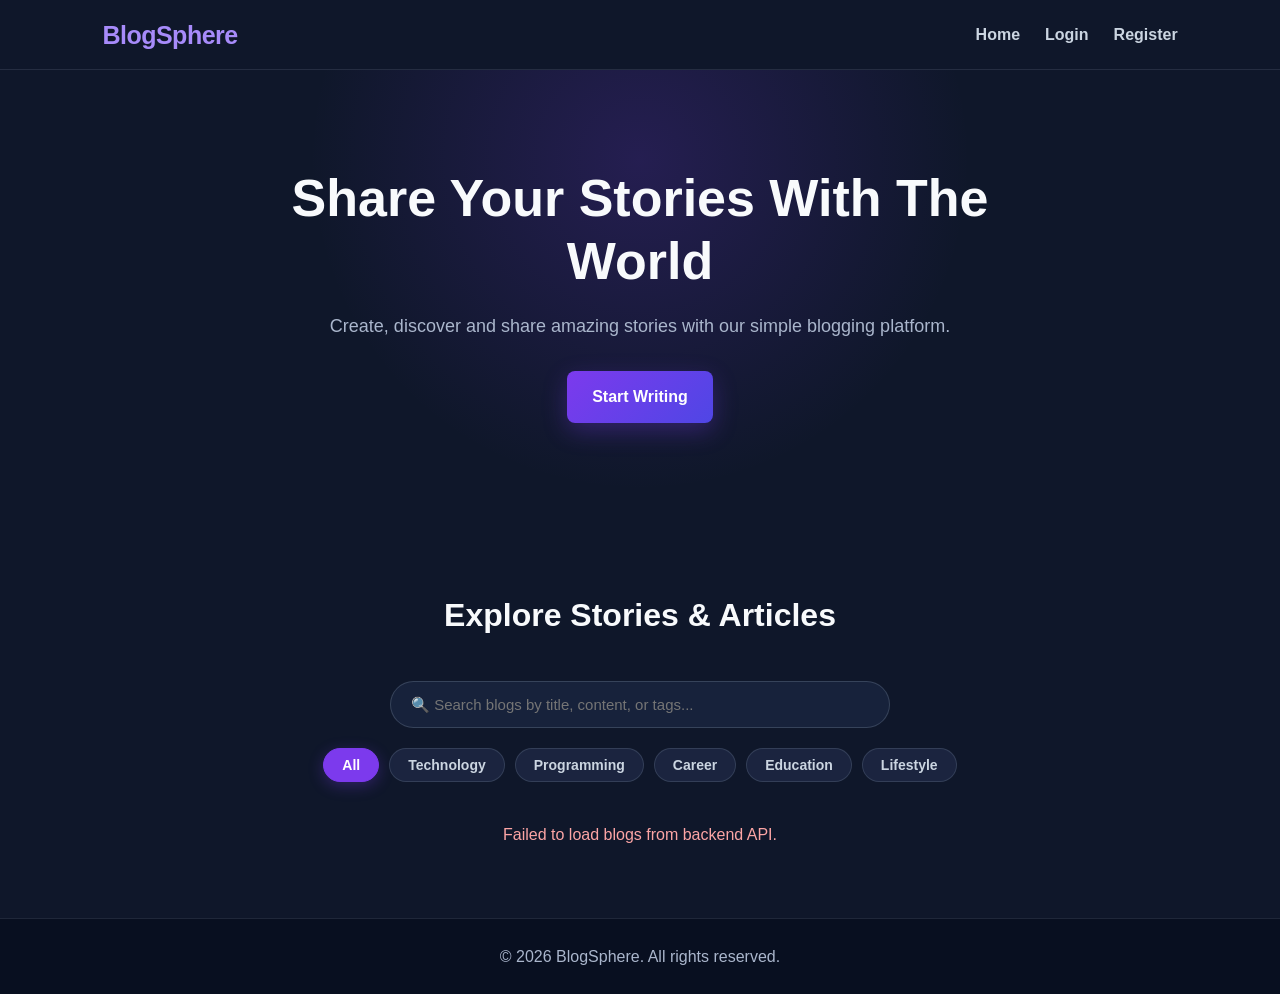
<file: index.html>
<!DOCTYPE html>
<html lang="en">

<head>

    <meta charset="UTF-8">

    <meta name="viewport" content="width=device-width, initial-scale=1.0">

    <title>BlogSphere | Home</title>

    <link rel="stylesheet" href="css/style.css">

    <style>
        .filter-section {
            max-width: 1000px;
            margin: 0 auto 40px auto;
            display: flex;
            flex-direction: column;
            gap: 20px;
            align-items: center;
        }

        .search-box {
            width: 100%;
            max-width: 500px;
            position: relative;
        }

        .search-box input {
            width: 100%;
            padding: 14px 20px;
            border-radius: 30px;
            border: 1px solid rgba(148, 163, 184, 0.25);
            background: #17223b;
            color: #ffffff;
            font-size: 15px;
            outline: none;
            transition: 0.3s;
        }

        .search-box input:focus {
            border-color: #7c3aed;
            box-shadow: 0 0 0 3px rgba(124, 58, 237, 0.2);
        }

        .category-filters {
            display: flex;
            gap: 10px;
            flex-wrap: wrap;
            justify-content: center;
        }

        .filter-btn {
            background: rgba(30, 41, 69, 0.8);
            border: 1px solid rgba(148, 163, 184, 0.2);
            color: #cbd5e1;
            padding: 8px 18px;
            border-radius: 20px;
            cursor: pointer;
            font-size: 14px;
            font-weight: 600;
            transition: 0.25s;
        }

        .filter-btn:hover, .filter-btn.active {
            background: #7c3aed;
            color: #ffffff;
            border-color: #7c3aed;
            box-shadow: 0 4px 15px rgba(124, 58, 237, 0.3);
        }
    </style>

</head>

<body>

    <!-- Navigation Bar -->

    <header class="navbar">

        <div class="logo">
            BlogSphere
        </div>

        <nav id="navLinks">

            <a href="index.html">Home</a>

            <a href="pages/login.html">Login</a>

            <a href="pages/register.html">Register</a>

        </nav>

    </header>


    <!-- Hero Section -->

    <section class="hero">

        <div class="hero-content">

            <h1>
                Share Your Stories With The World
            </h1>

            <p>
                Create, discover and share amazing stories
                with our simple blogging platform.
            </p>

            <a href="pages/register.html" id="heroStartWritingBtn" class="btn">
                Start Writing
            </a>

        </div>

    </section>


    <!-- Latest Blogs -->

    <section class="blogs">

        <h2>
            Explore Stories & Articles
        </h2>

        <!-- Search & Filter Controls -->
        <div class="filter-section">
            
            <div class="search-box">
                <input type="text" id="searchInput" placeholder="🔍 Search blogs by title, content, or tags...">
            </div>

            <div class="category-filters" id="categoryFilters">
                <button class="filter-btn active" data-category="All">All</button>
                <button class="filter-btn" data-category="Technology">Technology</button>
                <button class="filter-btn" data-category="Programming">Programming</button>
                <button class="filter-btn" data-category="Career">Career</button>
                <button class="filter-btn" data-category="Education">Education</button>
                <button class="filter-btn" data-category="Lifestyle">Lifestyle</button>
            </div>

        </div>


        <div class="blog-container" id="homeBlogContainer">
            <p style="text-align: center; grid-column: 1 / -1; color: #aab6cc;">Loading blogs...</p>
        </div>

    </section>


    <!-- Footer -->

    <footer>

        <p>
            © 2026 BlogSphere. All rights reserved.
        </p>

    </footer>


    <script src="js/script.js"></script>

</body>

</html>
</file>
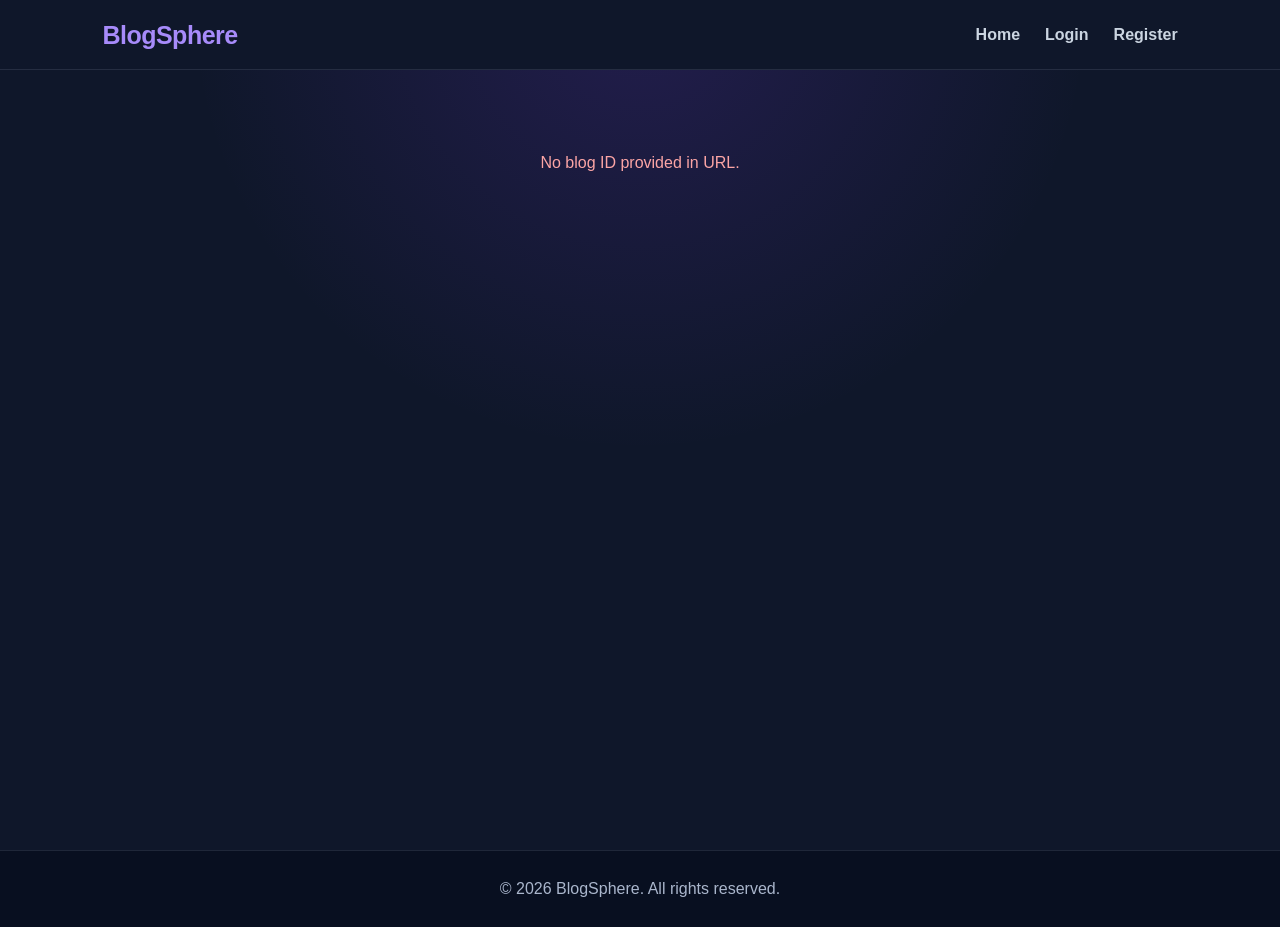
<file: pages/blog-details.html>
<!DOCTYPE html>
<html lang="en">

<head>

    <meta charset="UTF-8">

    <meta name="viewport" content="width=device-width, initial-scale=1.0">

    <title>BlogSphere | Blog Details</title>

    <link rel="stylesheet" href="../css/style.css">

    <style>
        .blog-details-page {
            max-width: 900px;
            margin: 40px auto;
            padding: 0 20px;
            min-height: calc(100vh - 200px);
        }

        .blog-details-card {
            background: linear-gradient(145deg, rgba(30, 41, 69, 0.95), rgba(23, 34, 59, 0.95));
            border: 1px solid rgba(148, 163, 184, 0.16);
            border-radius: 16px;
            padding: 40px;
            box-shadow: 0 15px 40px rgba(0, 0, 0, 0.25);
        }

        .blog-details-meta {
            display: flex;
            align-items: center;
            gap: 15px;
            margin-bottom: 20px;
            flex-wrap: wrap;
        }

        .blog-details-title {
            font-size: 36px;
            margin-bottom: 20px;
            line-height: 1.3;
            background: linear-gradient(90deg, #ffffff, #a78bfa);
            -webkit-background-clip: text;
            -webkit-text-fill-color: transparent;
        }

        .blog-author-info {
            display: flex;
            align-items: center;
            gap: 12px;
            color: #aab6cc;
            font-size: 15px;
            margin-bottom: 30px;
            padding-bottom: 20px;
            border-bottom: 1px solid rgba(148, 163, 184, 0.16);
        }

        .blog-body-content {
            font-size: 17px;
            line-height: 1.8;
            color: #cbd5e1;
            white-space: pre-wrap;
            margin-bottom: 30px;
        }

        .blog-tags-container {
            display: flex;
            gap: 10px;
            flex-wrap: wrap;
            margin-bottom: 30px;
        }

        .tag-pill {
            background: rgba(124, 58, 237, 0.12);
            color: #a78bfa;
            border: 1px solid rgba(167, 139, 250, 0.2);
            padding: 4px 12px;
            border-radius: 20px;
            font-size: 13px;
        }

        .blog-detail-actions {
            display: flex;
            gap: 15px;
            margin-top: 30px;
            padding-top: 20px;
            border-top: 1px solid rgba(148, 163, 184, 0.16);
        }

        .edit-action-btn {
            background: rgba(124, 58, 237, 0.2);
            color: #a78bfa;
            border: 1px solid rgba(167, 139, 250, 0.3);
            padding: 10px 20px;
            border-radius: 8px;
            text-decoration: none;
            font-weight: bold;
            transition: 0.2s;
        }

        .edit-action-btn:hover {
            background: rgba(124, 58, 237, 0.4);
            color: #ffffff;
        }

        .delete-action-btn {
            background: rgba(220, 38, 38, 0.2);
            color: #fca5a5;
            border: 1px solid rgba(239, 68, 68, 0.3);
            padding: 10px 20px;
            border-radius: 8px;
            font-weight: bold;
            cursor: pointer;
            transition: 0.2s;
        }

        .delete-action-btn:hover {
            background: rgba(220, 38, 38, 0.4);
            color: #ffffff;
        }
    </style>

</head>

<body>

    <!-- Navigation Bar -->
    <header class="navbar">

        <div class="logo">
            BlogSphere
        </div>

        <nav id="navLinks">

            <a href="../index.html">Home</a>

            <a href="dashboard.html">Dashboard</a>

            <a href="create-blog.html">Create Blog</a>

            <a href="login.html" id="authNavBtn">Login</a>

        </nav>

    </header>


    <!-- Main Blog Details Container -->
    <main class="blog-details-page">

        <div id="blogDetailsContainer">
            <p style="text-align: center; padding: 40px; color: #aab6cc;">Loading blog post...</p>
        </div>

    </main>


    <!-- Footer -->
    <footer>

        <p>
            © 2026 BlogSphere. All rights reserved.
        </p>

    </footer>


    <script src="../js/script.js"></script>

</body>

</html>
</file>
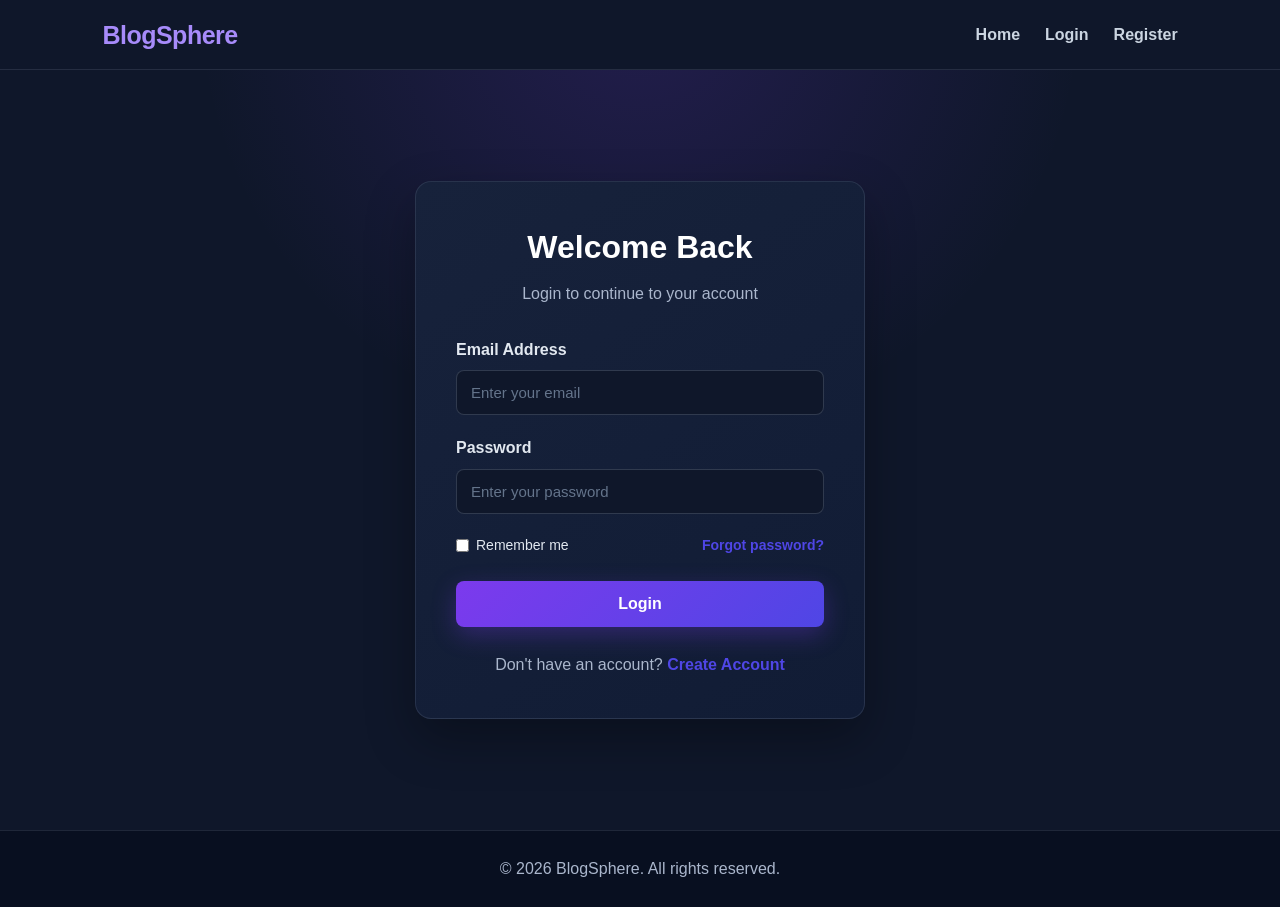
<file: pages/create-blog.html>
<!DOCTYPE html>
<html lang="en">

<head>

    <meta charset="UTF-8">

    <meta name="viewport" content="width=device-width, initial-scale=1.0">

    <title>BlogSphere | Create Blog</title>

    <link rel="stylesheet" href="../css/style.css">

</head>

<body>

    <!-- Navigation -->

    <header class="navbar">

        <div class="logo">
            BlogSphere
        </div>

        <nav id="navLinks">

            <a href="../index.html">Home</a>

            <a href="dashboard.html">Dashboard</a>

            <a href="create-blog.html">Create Blog</a>

            <a href="login.html" id="authNavBtn">Logout</a>

        </nav>

    </header>


    <!-- Create Blog -->

    <main class="create-blog-page">

        <div class="create-blog-container">

            <!-- Page Header -->

            <div class="create-blog-header">

                <p class="dashboard-label" id="formSubHeader">
                    Start Writing
                </p>

                <h1 id="createBlogPageTitle">
                    Create New Blog
                </h1>

                <p id="formDescription">
                    Share your thoughts and stories with the world.
                </p>

            </div>


            <!-- Blog Form -->

            <form id="createBlogForm" class="blog-form">

                <!-- Blog Title -->

                <div class="form-group">

                    <label for="blogTitle">
                        Blog Title
                    </label>

                    <input
                        type="text"
                        id="blogTitle"
                        name="title"
                        placeholder="Enter your blog title"
                        required
                    >

                </div>


                <!-- Category -->

                <div class="form-group">

                    <label for="category">
                        Category
                    </label>

                    <select
                        id="category"
                        name="category"
                        required
                    >

                        <option value="">
                            Select a category
                        </option>

                        <option value="Technology">
                            Technology
                        </option>

                        <option value="Programming">
                            Programming
                        </option>

                        <option value="Career">
                            Career
                        </option>

                        <option value="Education">
                            Education
                        </option>

                        <option value="Lifestyle">
                            Lifestyle
                        </option>

                    </select>

                </div>


                <!-- Blog Content -->

                <div class="form-group">

                    <label for="content">
                        Blog Content
                    </label>

                    <textarea
                        id="content"
                        name="content"
                        rows="12"
                        placeholder="Write your blog content here..."
                        required
                    ></textarea>

                </div>


                <!-- Tags -->

                <div class="form-group">

                    <label for="tags">
                        Tags
                    </label>

                    <input
                        type="text"
                        id="tags"
                        name="tags"
                        placeholder="Example: javascript, web development, coding"
                    >

                    <small class="form-help">
                        Separate multiple tags with commas.
                    </small>

                </div>


                <!-- Form Actions -->

                <div class="blog-form-actions">

                    <a
                        href="dashboard.html"
                        class="cancel-btn"
                    >
                        Cancel
                    </a>

                    <button
                        type="submit"
                        id="publishBtn"
                        class="auth-btn publish-btn"
                    >
                        Publish Blog
                    </button>

                </div>

            </form>

        </div>

    </main>


    <!-- Footer -->

    <footer>

        <p>
            © 2026 BlogSphere. All rights reserved.
        </p>

    </footer>


    <script src="../js/script.js"></script>

</body>

</html>
</file>
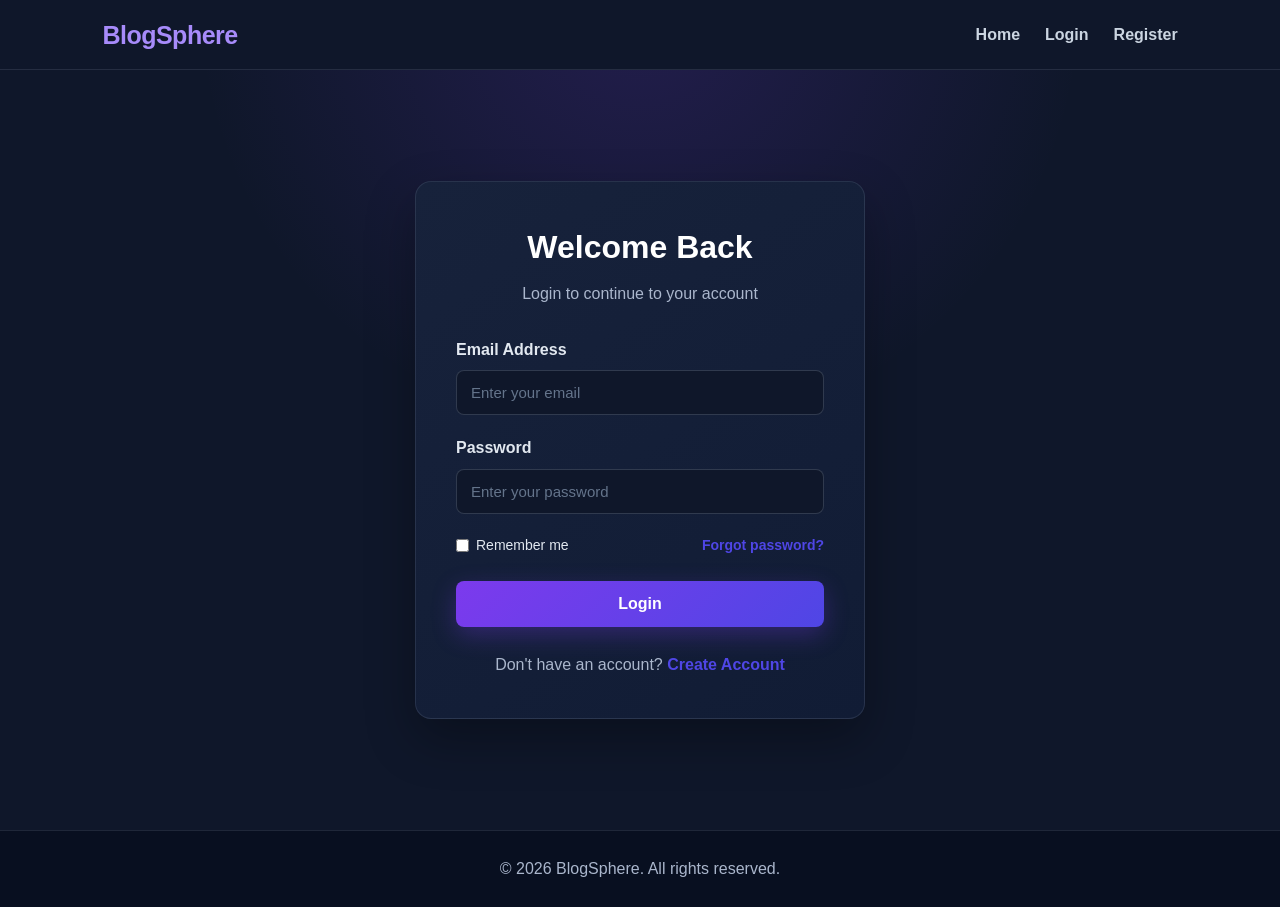
<file: pages/dashboard.html>
<!DOCTYPE html>
<html lang="en">

<head>

    <meta charset="UTF-8">

    <meta name="viewport" content="width=device-width, initial-scale=1.0">

    <title>BlogSphere | Dashboard</title>

    <link rel="stylesheet" href="../css/style.css">

</head>

<body>

    <!-- Navigation -->

    <header class="navbar">

        <div class="logo">
            BlogSphere
        </div>

        <nav id="navLinks">

            <a href="../index.html">Home</a>

            <a href="dashboard.html">Dashboard</a>

            <a href="create-blog.html">Create Blog</a>

            <a href="login.html" id="authNavBtn">Logout</a>

        </nav>

    </header>


    <!-- Dashboard -->

    <main class="dashboard">

        <!-- Dashboard Header -->

        <section class="dashboard-header">

            <div>

                <p class="dashboard-label" id="welcomeUserLabel">
                    Welcome back
                </p>

                <h1>
                    Your Dashboard
                </h1>

                <p class="dashboard-description" id="userProfileInfo">
                    Manage your blogs and create new stories.
                </p>

            </div>


            <a
                href="create-blog.html"
                class="btn"
            >
                + Create Blog
            </a>

        </section>


        <!-- Statistics -->

        <section class="stats-container">


            <div class="stat-card">

                <span class="stat-icon">
                    📝
                </span>

                <div>

                    <p>
                        Total Blogs
                    </p>

                    <h2 id="statTotalBlogs">
                        0
                    </h2>

                </div>

            </div>


            <div class="stat-card">

                <span class="stat-icon">
                    👤
                </span>

                <div>

                    <p>
                        Account Role
                    </p>

                    <h2 id="statUserRole">
                        User
                    </h2>

                </div>

            </div>


            <div class="stat-card">

                <span class="stat-icon">
                    ⭐
                </span>

                <div>

                    <p>
                        Status
                    </p>

                    <h2>
                        Active
                    </h2>

                </div>

            </div>


        </section>


        <!-- My Blogs -->

        <section class="my-blogs">

            <div class="section-header">

                <h2>
                    My Blogs
                </h2>

                <a href="create-blog.html">
                    Create New
                </a>

            </div>


            <div class="dashboard-blog-container" id="dashboardBlogContainer">

                <p style="color: #aab6cc;">Loading your blogs...</p>

            </div>

        </section>

    </main>


    <!-- Footer -->

    <footer>

        <p>
            © 2026 BlogSphere. All rights reserved.
        </p>

    </footer>


    <script src="../js/script.js"></script>

</body>

</html>
</file>
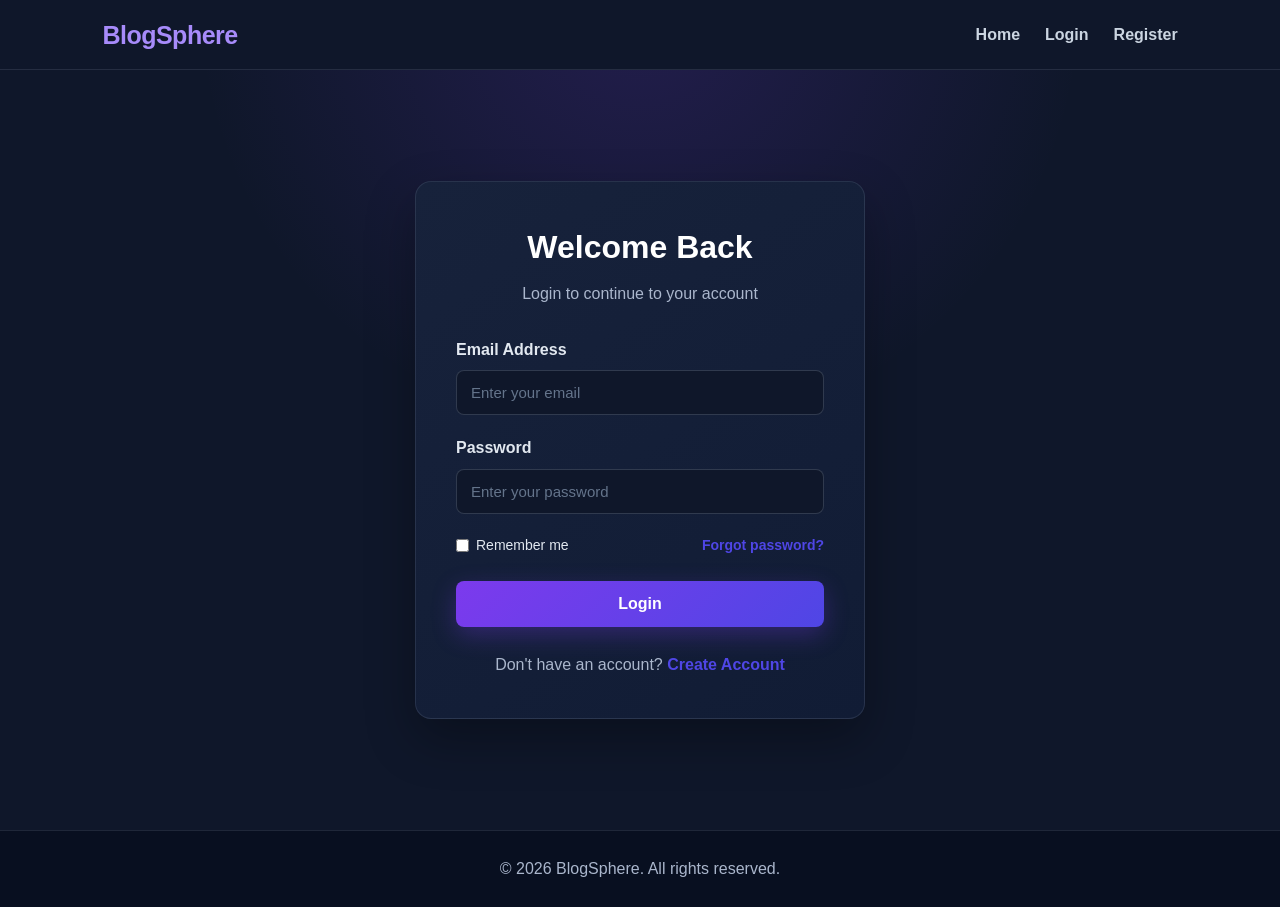
<file: pages/login.html>
<!DOCTYPE html>
<html lang="en">

<head>

    <meta charset="UTF-8">

    <meta name="viewport" content="width=device-width, initial-scale=1.0">

    <title>BlogSphere | Login</title>

    <link rel="stylesheet" href="../css/style.css">

</head>

<body>

    <!-- Navigation -->

    <header class="navbar">

        <div class="logo">
            BlogSphere
        </div>

        <nav>

            <a href="../index.html">Home</a>

            <a href="login.html">Login</a>

            <a href="register.html">Register</a>

        </nav>

    </header>


    <!-- Login Section -->

    <main class="auth-section">

        <div class="auth-card">

            <h1>Welcome Back</h1>

            <p class="auth-subtitle">
                Login to continue to your account
            </p>


            <form id="loginForm">

                <!-- Email -->

                <div class="form-group">

                    <label for="email">
                        Email Address
                    </label>

                    <input
                        type="email"
                        id="email"
                        name="email"
                        placeholder="Enter your email"
                        required
                    >

                </div>


                <!-- Password -->

                <div class="form-group">

                    <label for="password">
                        Password
                    </label>

                    <input
                        type="password"
                        id="password"
                        name="password"
                        placeholder="Enter your password"
                        required
                    >

                </div>


                <!-- Remember Me -->

                <div class="form-options">

                    <label class="remember">

                        <input
                            type="checkbox"
                            id="remember"
                        >

                        Remember me

                    </label>

                    <a href="#">
                        Forgot password?
                    </a>

                </div>


                <!-- Login Button -->

                <button
                    type="submit"
                    class="auth-btn"
                >
                    Login
                </button>

            </form>


            <!-- Register Link -->

            <p class="auth-footer">

                Don't have an account?

                <a href="register.html">
                    Create Account
                </a>

            </p>

        </div>

    </main>


    <footer>

        <p>
            © 2026 BlogSphere. All rights reserved.
        </p>

    </footer>


    <script src="../js/script.js"></script>

</body>

</html>
</file>
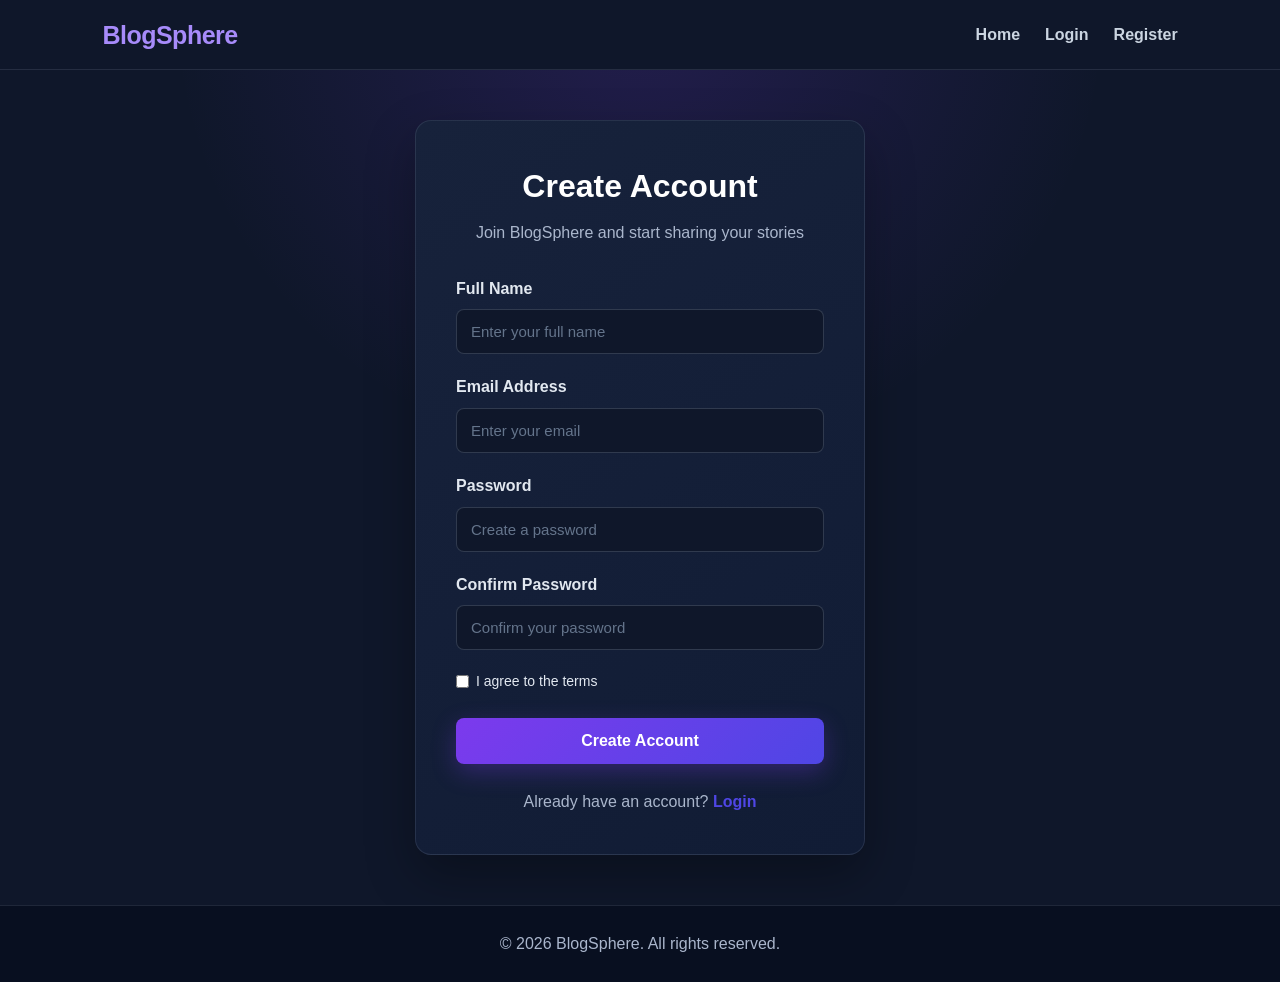
<file: pages/register.html>
<!DOCTYPE html>
<html lang="en">

<head>

    <meta charset="UTF-8">

    <meta name="viewport" content="width=device-width, initial-scale=1.0">

    <title>BlogSphere | Register</title>

    <link rel="stylesheet" href="../css/style.css">

</head>

<body>

    <!-- Navigation -->

    <header class="navbar">

        <div class="logo">
            BlogSphere
        </div>

        <nav>

            <a href="../index.html">Home</a>

            <a href="login.html">Login</a>

            <a href="register.html">Register</a>

        </nav>

    </header>


    <!-- Register Section -->

    <main class="auth-section">

        <div class="auth-card">

            <h1>Create Account</h1>

            <p class="auth-subtitle">
                Join BlogSphere and start sharing your stories
            </p>


            <form id="registerForm">

                <!-- Full Name -->

                <div class="form-group">

                    <label for="name">
                        Full Name
                    </label>

                    <input
                        type="text"
                        id="name"
                        name="name"
                        placeholder="Enter your full name"
                        required
                    >

                </div>


                <!-- Email -->

                <div class="form-group">

                    <label for="registerEmail">
                        Email Address
                    </label>

                    <input
                        type="email"
                        id="registerEmail"
                        name="email"
                        placeholder="Enter your email"
                        required
                    >

                </div>


                <!-- Password -->

                <div class="form-group">

                    <label for="registerPassword">
                        Password
                    </label>

                    <input
                        type="password"
                        id="registerPassword"
                        name="password"
                        placeholder="Create a password"
                        minlength="6"
                        required
                    >

                </div>


                <!-- Confirm Password -->

                <div class="form-group">

                    <label for="confirmPassword">
                        Confirm Password
                    </label>

                    <input
                        type="password"
                        id="confirmPassword"
                        name="confirmPassword"
                        placeholder="Confirm your password"
                        minlength="6"
                        required
                    >

                </div>


                <!-- Terms -->

                <div class="form-options">

                    <label class="remember">

                        <input
                            type="checkbox"
                            id="terms"
                            required
                        >

                        I agree to the terms

                    </label>

                </div>


                <!-- Register Button -->

                <button
                    type="submit"
                    class="auth-btn"
                >
                    Create Account
                </button>

            </form>


            <!-- Login Link -->

            <p class="auth-footer">

                Already have an account?

                <a href="login.html">
                    Login
                </a>

            </p>

        </div>

    </main>


    <!-- Footer -->

    <footer>

        <p>
            © 2026 BlogSphere. All rights reserved.
        </p>

    </footer>


    <script src="../js/script.js"></script>

</body>

</html>
</file>
<file: css/style.css>
* {
    margin: 0;
    padding: 0;
    box-sizing: border-box;
}


body {
    font-family: Arial, sans-serif;

    background: #f5f7fb;

    color: #172033;

    line-height: 1.6;
}


/* =========================
   NAVIGATION
========================= */

.navbar {

    height: 70px;

    background: white;

    display: flex;

    align-items: center;

    justify-content: space-between;

    padding: 0 8%;

    border-bottom: 1px solid #e5e7eb;
}


.logo {

    font-size: 25px;

    font-weight: bold;

    color: #4f46e5;
}


.navbar nav {

    display: flex;

    gap: 25px;
}


.navbar nav a {

    text-decoration: none;

    color: #172033;

    font-weight: 600;
}


.navbar nav a:hover {

    color: #4f46e5;
}


/* =========================
   HERO
========================= */

.hero {

    min-height: 450px;

    display: flex;

    justify-content: center;

    align-items: center;

    text-align: center;

    padding: 60px 20px;

    background: linear-gradient(
        135deg,
        #eef2ff,
        #f8fafc
    );
}


.hero-content {

    max-width: 700px;
}


.hero h1 {

    font-size: 52px;

    line-height: 1.2;

    margin-bottom: 20px;
}


.hero p {

    font-size: 18px;

    color: #64748b;

    margin-bottom: 30px;
}


.btn {

    display: inline-block;

    padding: 13px 25px;

    background: #4f46e5;

    color: white;

    text-decoration: none;

    border-radius: 8px;

    font-weight: bold;
}


.btn:hover {

    background: #3730a3;
}


/* =========================
   BLOG SECTION
========================= */

.blogs {

    padding: 70px 8%;
}


.blogs h2 {

    text-align: center;

    font-size: 32px;

    margin-bottom: 40px;
}


.blog-container {

    display: grid;

    grid-template-columns:
        repeat(3, 1fr);

    gap: 25px;
}


.blog-card {

    background: white;

    border-radius: 12px;

    padding: 25px;

    border: 1px solid #e5e7eb;

    transition: 0.3s;
}


.blog-card:hover {

    transform: translateY(-5px);

    box-shadow:
        0 10px 30px
        rgba(0, 0, 0, 0.08);
}


.category {

    display: inline-block;

    background: #eef2ff;

    color: #4f46e5;

    padding: 5px 10px;

    border-radius: 20px;

    font-size: 13px;

    font-weight: bold;

    margin-bottom: 15px;
}


.blog-card h3 {

    font-size: 21px;

    margin-bottom: 12px;
}


.blog-card p {

    color: #64748b;

    margin-bottom: 20px;
}


.read-more {

    text-decoration: none;

    color: #4f46e5;

    font-weight: bold;
}


/* =========================
   FOOTER
========================= */

footer {

    background: #172033;

    color: white;

    text-align: center;

    padding: 25px;
}


/* =========================
   RESPONSIVE DESIGN
========================= */

@media (max-width: 768px) {

    .navbar {

        padding: 0 20px;
    }


    .navbar nav {

        gap: 12px;
    }


    .navbar nav a {

        font-size: 14px;
    }


    .hero h1 {

        font-size: 38px;
    }


    .blog-container {

        grid-template-columns: 1fr;
    }


    .blogs {

        padding: 50px 20px;
    }

}


/* MOBILE */

@media (max-width: 480px) {

    .navbar {

        height: auto;

        padding: 20px;

        flex-direction: column;

        gap: 15px;
    }


    .hero {

        min-height: 400px;
    }


    .hero h1 {

        font-size: 32px;
    }


    .hero p {

        font-size: 16px;
    }

}
/* =========================
   AUTHENTICATION PAGES
========================= */

.auth-section {

    min-height: calc(100vh - 140px);

    display: flex;

    justify-content: center;

    align-items: center;

    padding: 50px 20px;

    background: #f5f7fb;
}


.auth-card {

    width: 100%;

    max-width: 450px;

    background: white;

    padding: 40px;

    border-radius: 16px;

    border: 1px solid #e5e7eb;

    box-shadow:
        0 10px 30px
        rgba(0, 0, 0, 0.06);
}


.auth-card h1 {

    text-align: center;

    font-size: 32px;

    margin-bottom: 8px;
}


.auth-subtitle {

    text-align: center;

    color: #64748b;

    margin-bottom: 30px;
}


.form-group {

    margin-bottom: 20px;
}


.form-group label {

    display: block;

    margin-bottom: 8px;

    font-weight: 600;
}


.form-group input {

    width: 100%;

    padding: 13px 14px;

    border: 1px solid #cbd5e1;

    border-radius: 8px;

    font-size: 15px;

    outline: none;

    transition: 0.2s;
}


.form-group input:focus {

    border-color: #4f46e5;

    box-shadow:
        0 0 0 3px
        rgba(79, 70, 229, 0.1);
}


.form-options {

    display: flex;

    justify-content: space-between;

    align-items: center;

    margin-bottom: 25px;

    font-size: 14px;
}


.remember {

    display: flex;

    align-items: center;

    gap: 7px;

    color: #475569;
}


.form-options a {

    color: #4f46e5;

    text-decoration: none;

    font-weight: 600;
}


.auth-btn {

    width: 100%;

    padding: 14px;

    border: none;

    border-radius: 8px;

    background: #4f46e5;

    color: white;

    font-size: 16px;

    font-weight: bold;

    cursor: pointer;

    transition: 0.2s;
}


.auth-btn:hover {

    background: #3730a3;
}


.auth-footer {

    text-align: center;

    margin-top: 25px;

    color: #64748b;
}


.auth-footer a {

    color: #4f46e5;

    text-decoration: none;

    font-weight: bold;
}


/* Mobile */

@media (max-width: 480px) {

    .auth-card {

        padding: 30px 20px;
    }


    .auth-card h1 {

        font-size: 28px;
    }


    .form-options {

        flex-direction: column;

        align-items: flex-start;

        gap: 12px;
    }

}
/* =========================
   DASHBOARD
========================= */

.dashboard {

    max-width: 1200px;

    margin: 0 auto;

    padding: 60px 30px;
}


.dashboard-header {

    display: flex;

    justify-content: space-between;

    align-items: center;

    gap: 30px;

    margin-bottom: 40px;
}


.dashboard-label {

    color: #4f46e5;

    font-weight: bold;

    margin-bottom: 5px;
}


.dashboard-header h1 {

    font-size: 38px;

    margin-bottom: 8px;
}


.dashboard-description {

    color: #64748b;
}


.stats-container {

    display: grid;

    grid-template-columns:
        repeat(3, 1fr);

    gap: 20px;

    margin-bottom: 50px;
}


.stat-card {

    background: white;

    border: 1px solid #e5e7eb;

    border-radius: 12px;

    padding: 25px;

    display: flex;

    align-items: center;

    gap: 18px;
}


.stat-icon {

    width: 50px;

    height: 50px;

    display: flex;

    align-items: center;

    justify-content: center;

    background: #eef2ff;

    border-radius: 10px;

    font-size: 22px;
}


.stat-card p {

    color: #64748b;

    margin-bottom: 3px;
}


.stat-card h2 {

    font-size: 28px;
}


.section-header {

    display: flex;

    justify-content: space-between;

    align-items: center;

    margin-bottom: 20px;
}


.section-header h2 {

    font-size: 28px;
}


.section-header a {

    color: #4f46e5;

    text-decoration: none;

    font-weight: bold;
}


.dashboard-blog-container {

    display: grid;

    gap: 20px;
}


.dashboard-blog-card {

    background: white;

    border: 1px solid #e5e7eb;

    border-radius: 12px;

    padding: 25px;

    display: flex;

    justify-content: space-between;

    gap: 30px;
}


.dashboard-blog-content {

    flex: 1;
}


.dashboard-blog-card h3 {

    font-size: 21px;

    margin: 10px 0;
}


.dashboard-blog-card p {

    color: #64748b;

    margin-bottom: 10px;
}


.dashboard-blog-card small {

    color: #94a3b8;
}


.blog-actions {

    display: flex;

    align-items: center;

    gap: 10px;
}


.blog-actions a,
.blog-actions button {

    padding: 9px 15px;

    border-radius: 7px;

    font-size: 14px;

    font-weight: bold;

    cursor: pointer;
}


.blog-actions a {

    text-decoration: none;

    background: #eef2ff;

    color: #4f46e5;
}


.blog-actions button {

    border: none;

    background: #fee2e2;

    color: #dc2626;
}


/* Dashboard Mobile */

@media (max-width: 768px) {

    .dashboard {

        padding: 40px 20px;
    }


    .dashboard-header {

        flex-direction: column;

        align-items: flex-start;
    }


    .stats-container {

        grid-template-columns: 1fr;
    }


    .dashboard-blog-card {

        flex-direction: column;
    }


    .blog-actions {

        align-items: flex-start;
    }

}
/* =========================
   CREATE BLOG
========================= */

.create-blog-page {

    min-height: calc(100vh - 140px);

    padding: 60px 20px;

    background: #f5f7fb;
}


.create-blog-container {

    max-width: 850px;

    margin: 0 auto;
}


.create-blog-header {

    margin-bottom: 35px;
}


.create-blog-header h1 {

    font-size: 38px;

    margin-bottom: 8px;
}


.create-blog-header p:last-child {

    color: #64748b;

    font-size: 16px;
}


.blog-form {

    background: white;

    padding: 40px;

    border-radius: 16px;

    border: 1px solid #e5e7eb;

    box-shadow:
        0 10px 30px
        rgba(0, 0, 0, 0.06);
}


.blog-form select,
.blog-form textarea {

    width: 100%;

    padding: 13px 14px;

    border: 1px solid #cbd5e1;

    border-radius: 8px;

    font-size: 15px;

    font-family: Arial, sans-serif;

    outline: none;

    background: white;

    transition: 0.2s;
}


.blog-form select:focus,
.blog-form textarea:focus {

    border-color: #4f46e5;

    box-shadow:
        0 0 0 3px
        rgba(79, 70, 229, 0.1);
}


.blog-form textarea {

    resize: vertical;

    min-height: 250px;
}


.form-help {

    display: block;

    margin-top: 6px;

    color: #94a3b8;

    font-size: 13px;
}


.blog-form-actions {

    display: flex;

    justify-content: flex-end;

    align-items: center;

    gap: 15px;

    margin-top: 30px;
}


.cancel-btn {

    padding: 13px 22px;

    border-radius: 8px;

    background: #f1f5f9;

    color: #475569;

    text-decoration: none;

    font-weight: bold;
}


.cancel-btn:hover {

    background: #e2e8f0;
}


.publish-btn {

    width: auto;

    padding: 13px 25px;
}


/* Create Blog Mobile */

@media (max-width: 600px) {

    .create-blog-page {

        padding: 40px 15px;
    }


    .create-blog-header h1 {

        font-size: 30px;
    }


    .blog-form {

        padding: 25px 20px;
    }


    .blog-form-actions {

        flex-direction: column-reverse;

        align-items: stretch;
    }


    .cancel-btn,
    .publish-btn {

        width: 100%;

        text-align: center;
    }

}
/* =====================================================
   BLOGSPHERE PREMIUM THEME
   ===================================================== */

:root {
    --bg-main: #0f172a;
    --bg-secondary: #111c35;
    --card-bg: #17223b;
    --card-hover: #1d2945;

    --primary: #7c3aed;
    --primary-light: #a78bfa;
    --secondary: #4f46e5;

    --text-main: #f8fafc;
    --text-secondary: #aab6cc;
    --text-muted: #7f8ba3;

    --border: rgba(148, 163, 184, 0.16);
}


/* =========================
   GLOBAL
========================= */

body {
    background:
        radial-gradient(
            circle at top left,
            rgba(124, 58, 237, 0.15),
            transparent 35%
        ),
        radial-gradient(
            circle at top right,
            rgba(79, 70, 229, 0.12),
            transparent 30%
        ),
        var(--bg-main);

    color: var(--text-main);
}


/* =========================
   NAVBAR
========================= */

.navbar {
    background: rgba(15, 23, 42, 0.88);

    border-bottom: 1px solid var(--border);

    backdrop-filter: blur(15px);

    position: sticky;

    top: 0;

    z-index: 100;
}


.logo {
    color: #a78bfa !important;

    font-weight: 800;

    letter-spacing: -0.5px;
}


.navbar nav a {
    color: #cbd5e1 !important;

    transition: 0.25s ease;
}


.navbar nav a:hover {
    color: #a78bfa !important;
}


/* =========================
   HEADINGS
========================= */

h1,
h2,
h3 {
    color: var(--text-main);
}


.dashboard-header h1,
.create-blog-header h1 {
    background: linear-gradient(
        90deg,
        #ffffff,
        #a78bfa
    );

    -webkit-background-clip: text;

    -webkit-text-fill-color: transparent;
}


.dashboard-label {
    color: #a78bfa !important;
}


/* =========================
   HERO
========================= */

.hero {
    background:
        radial-gradient(
            circle at 50% 20%,
            rgba(124, 58, 237, 0.2),
            transparent 45%
        ),
        var(--bg-main) !important;
}


.hero h1 {
    color: #ffffff;
}


.hero p {
    color: var(--text-secondary);
}


/* =========================
   BUTTONS
========================= */

.btn,
.auth-btn,
.publish-btn {
    background: linear-gradient(
        135deg,
        #7c3aed,
        #4f46e5
    ) !important;

    color: white !important;

    border: none;

    box-shadow:
        0 8px 25px
        rgba(124, 58, 237, 0.25);

    transition: 0.25s ease;
}


.btn:hover,
.auth-btn:hover,
.publish-btn:hover {
    transform: translateY(-2px);

    box-shadow:
        0 12px 30px
        rgba(124, 58, 237, 0.4);
}


/* =========================
   CARDS
========================= */

.card,
.blog-card,
.stat-card,
.dashboard-blog-card,
.blog-form,
.auth-container,
.login-container,
.register-container {
    background:
        linear-gradient(
            145deg,
            rgba(30, 41, 69, 0.95),
            rgba(23, 34, 59, 0.95)
        ) !important;

    border: 1px solid var(--border) !important;

    box-shadow:
        0 15px 40px
        rgba(0, 0, 0, 0.25) !important;
}


.card:hover,
.blog-card:hover,
.dashboard-blog-card:hover {
    background: var(--card-hover) !important;

    transform: translateY(-3px);

    transition: 0.25s ease;
}


/* =========================
   DASHBOARD
========================= */

.dashboard {
    background: transparent;
}


.dashboard-description {
    color: var(--text-secondary) !important;
}


.stat-card p {
    color: var(--text-secondary) !important;
}


.stat-card h2 {
    color: #ffffff !important;
}


.stat-icon {
    background: rgba(124, 58, 237, 0.16) !important;

    border: 1px solid
        rgba(167, 139, 250, 0.15);
}


/* =========================
   BLOG CARDS
========================= */

.dashboard-blog-card h3 {
    color: #f8fafc !important;
}


.dashboard-blog-card p {
    color: var(--text-secondary) !important;
}


.dashboard-blog-card small {
    color: var(--text-muted) !important;
}


.category {
    background: rgba(124, 58, 237, 0.16) !important;

    color: #c4b5fd !important;

    border: 1px solid
        rgba(167, 139, 250, 0.15);
}


/* =========================
   CREATE BLOG
========================= */

.create-blog-page {
    background: transparent !important;
}


.create-blog-header p:last-child {
    color: var(--text-secondary) !important;
}


.blog-form label {
    color: #e2e8f0 !important;
}


.blog-form input,
.blog-form select,
.blog-form textarea {
    background: #0f172a !important;

    color: #f8fafc !important;

    border: 1px solid
        rgba(148, 163, 184, 0.25) !important;
}


.blog-form input::placeholder,
.blog-form textarea::placeholder {
    color: #64748b;
}


.blog-form input:focus,
.blog-form select:focus,
.blog-form textarea:focus {
    border-color: #8b5cf6 !important;

    box-shadow:
        0 0 0 3px
        rgba(139, 92, 246, 0.15) !important;
}


.form-help {
    color: #7f8ba3 !important;
}


.cancel-btn {
    background: #1e293b !important;

    color: #cbd5e1 !important;

    border: 1px solid var(--border);
}


.cancel-btn:hover {
    background: #334155 !important;
}


/* =========================
   LOGIN / REGISTER
========================= */

.login-page,
.register-page {
    background: transparent !important;
}


.auth-card,
.login-card,
.register-card {
    background:
        linear-gradient(
            145deg,
            #17223b,
            #111c35
        ) !important;

    border: 1px solid var(--border) !important;

    box-shadow:
        0 20px 50px
        rgba(0, 0, 0, 0.3);
}


.auth-card h1,
.login-card h1,
.register-card h1 {
    color: #ffffff !important;
}


.auth-card p,
.login-card p,
.register-card p {
    color: var(--text-secondary);
}


.auth-card label,
.login-card label,
.register-card label {
    color: #e2e8f0 !important;
}


.auth-card input,
.login-card input,
.register-card input {
    background: #0f172a !important;

    color: white !important;

    border-color: rgba(
        148,
        163,
        184,
        0.25
    ) !important;
}


/* =========================
   LINKS
========================= */

a {
    color: #a78bfa;
}


a:hover {
    color: #c4b5fd;
}


/* =========================
   FOOTER
========================= */

footer {
    background: #080f20 !important;

    border-top: 1px solid var(--border);

    color: #94a3b8 !important;
}


/* =========================
   MOBILE
========================= */

@media (max-width: 768px) {

    .navbar {
        padding: 15px;
    }

    .navbar nav {
        gap: 12px;
    }

    .navbar nav a {
        font-size: 14px;
    }

    .dashboard-header h1,
    .create-blog-header h1 {
        font-size: 32px;
    }

}
/* =====================================================
   BLOGSPHERE - UNIFIED HOMEPAGE THEME
   Apply the same dark theme to EVERY page
===================================================== */


/* =========================
   GLOBAL PAGE BACKGROUND
========================= */

html {
    background: #0f172a;
}

body {
    margin: 0;

    background:
        radial-gradient(
            circle at 50% 0%,
            rgba(124, 58, 237, 0.18),
            transparent 40%
        ),
        #0f172a !important;

    color: #f8fafc !important;
}


/* =========================
   ALL MAIN SECTIONS
========================= */

main,
.dashboard,
.create-blog-page,
.auth-page,
.login-page,
.register-page {
    background: transparent !important;
}


/* =========================
   NAVBAR
========================= */

.navbar {
    background: #0f172a !important;

    border-bottom: 1px solid
        rgba(148, 163, 184, 0.16) !important;

    box-shadow: none !important;
}

.navbar .logo,
.logo {
    color: #a78bfa !important;
}

.navbar nav a {
    color: #cbd5e1 !important;

    transition: all 0.25s ease;
}

.navbar nav a:hover {
    color: #a78bfa !important;
}


/* =========================
   ALL HEADINGS
========================= */

h1,
h2,
h3,
h4,
h5,
h6 {
    color: #f8fafc !important;
}


/* =========================
   SECONDARY TEXT
========================= */

p,
small {
    color: #aab6cc;
}


/* =========================
   GRADIENT HEADINGS
========================= */

.dashboard-header h1,
.create-blog-header h1 {
    background: linear-gradient(
        90deg,
        #ffffff,
        #a78bfa
    );

    -webkit-background-clip: text;

    -webkit-text-fill-color: transparent;
}


/* =========================
   DASHBOARD
========================= */

.dashboard {
    background: transparent !important;
}

.dashboard-description {
    color: #aab6cc !important;
}

.dashboard-blog-card,
.stat-card {
    background:
        linear-gradient(
            145deg,
            #17223b,
            #111c35
        ) !important;

    border: 1px solid
        rgba(148, 163, 184, 0.16) !important;

    box-shadow:
        0 15px 40px
        rgba(0, 0, 0, 0.25) !important;
}

.dashboard-blog-card:hover {
    background: #1d2945 !important;

    transform: translateY(-3px);

    transition: 0.25s ease;
}

.dashboard-blog-card h3 {
    color: #f8fafc !important;
}

.dashboard-blog-card p {
    color: #aab6cc !important;
}

.dashboard-blog-card small {
    color: #7f8ba3 !important;
}


/* =========================
   STAT CARDS
========================= */

.stat-card p {
    color: #aab6cc !important;
}

.stat-card h2 {
    color: #ffffff !important;
}

.stat-icon {
    background: rgba(124, 58, 237, 0.16) !important;

    border: 1px solid
        rgba(167, 139, 250, 0.18);
}


/* =========================
   CREATE BLOG
========================= */

.create-blog-page {
    background: transparent !important;
}

.create-blog-header p {
    color: #aab6cc !important;
}

.blog-form {
    background:
        linear-gradient(
            145deg,
            #17223b,
            #111c35
        ) !important;

    border: 1px solid
        rgba(148, 163, 184, 0.16) !important;

    box-shadow:
        0 20px 50px
        rgba(0, 0, 0, 0.3) !important;
}

.blog-form label {
    color: #e2e8f0 !important;
}

.blog-form input,
.blog-form select,
.blog-form textarea {
    background: #0f172a !important;

    color: #f8fafc !important;

    border: 1px solid
        rgba(148, 163, 184, 0.25) !important;
}

.blog-form input::placeholder,
.blog-form textarea::placeholder {
    color: #64748b !important;
}

.blog-form input:focus,
.blog-form select:focus,
.blog-form textarea:focus {
    border-color: #8b5cf6 !important;

    box-shadow:
        0 0 0 3px
        rgba(139, 92, 246, 0.15) !important;
}

.form-help {
    color: #7f8ba3 !important;
}


/* =========================
   LOGIN + REGISTER CARDS
========================= */

.login-container,
.register-container,
.auth-container,
.login-card,
.register-card,
.auth-card {
    background:
        linear-gradient(
            145deg,
            #17223b,
            #111c35
        ) !important;

    border: 1px solid
        rgba(148, 163, 184, 0.16) !important;

    box-shadow:
        0 20px 50px
        rgba(0, 0, 0, 0.3) !important;
}


/* Login/Register labels */

.login-container label,
.register-container label,
.auth-container label,
.login-card label,
.register-card label,
.auth-card label {
    color: #e2e8f0 !important;
}


/* Login/Register inputs */

.login-container input,
.register-container input,
.auth-container input,
.login-card input,
.register-card input,
.auth-card input {
    background: #0f172a !important;

    color: #ffffff !important;

    border: 1px solid
        rgba(148, 163, 184, 0.25) !important;
}

.login-container input::placeholder,
.register-container input::placeholder,
.auth-container input::placeholder,
.login-card input::placeholder,
.register-card input::placeholder,
.auth-card input::placeholder {
    color: #64748b !important;
}


/* =========================
   ALL BUTTONS
========================= */

.btn,
.auth-btn,
.publish-btn {
    background:
        linear-gradient(
            135deg,
            #7c3aed,
            #4f46e5
        ) !important;

    color: #ffffff !important;

    border: none !important;

    box-shadow:
        0 8px 25px
        rgba(124, 58, 237, 0.30) !important;

    transition: all 0.25s ease;
}

.btn:hover,
.auth-btn:hover,
.publish-btn:hover {
    transform: translateY(-2px);

    box-shadow:
        0 12px 30px
        rgba(124, 58, 237, 0.45) !important;
}


/* =========================
   LINKS
========================= */

a {
    color: #a78bfa;
}

a:hover {
    color: #c4b5fd;
}


/* =========================
   CATEGORY BADGES
========================= */

.category {
    background: rgba(
        124,
        58,
        237,
        0.16
    ) !important;

    color: #c4b5fd !important;

    border: 1px solid
        rgba(167, 139, 250, 0.18);
}


/* =========================
   FOOTER
========================= */

footer {
    background: #080f20 !important;

    color: #94a3b8 !important;

    border-top: 1px solid
        rgba(148, 163, 184, 0.16) !important;
}


/* =========================
   MOBILE
========================= */

@media (max-width: 768px) {

    body {
        overflow-x: hidden;
    }

    .navbar {
        background: #0f172a !important;
    }

    .navbar nav a {
        color: #cbd5e1 !important;
    }

    .dashboard,
    .create-blog-page {
        padding-left: 15px;
        padding-right: 15px;
    }
}
/* =====================================================
   BLOGSPHERE SPARKLE EFFECT
===================================================== */

.sparkle {
    position: fixed;

    width: 3px;
    height: 3px;

    background: #c4b5fd;

    border-radius: 50%;

    pointer-events: none;

    z-index: 0;

    opacity: 0;

    box-shadow:
        0 0 6px #a78bfa,
        0 0 12px rgba(167, 139, 250, 0.7);

    animation: sparkleTwinkle 3s ease-in-out infinite;
}


@keyframes sparkleTwinkle {

    0% {
        opacity: 0;

        transform: scale(0.5);
    }

    50% {
        opacity: 0.9;

        transform: scale(1.5);
    }

    100% {
        opacity: 0;

        transform: scale(0.5);
    }
}
/* Keep application content above sparkles */

.navbar,
main,
footer {
    position: relative;

    z-index: 1;
}
</file>
